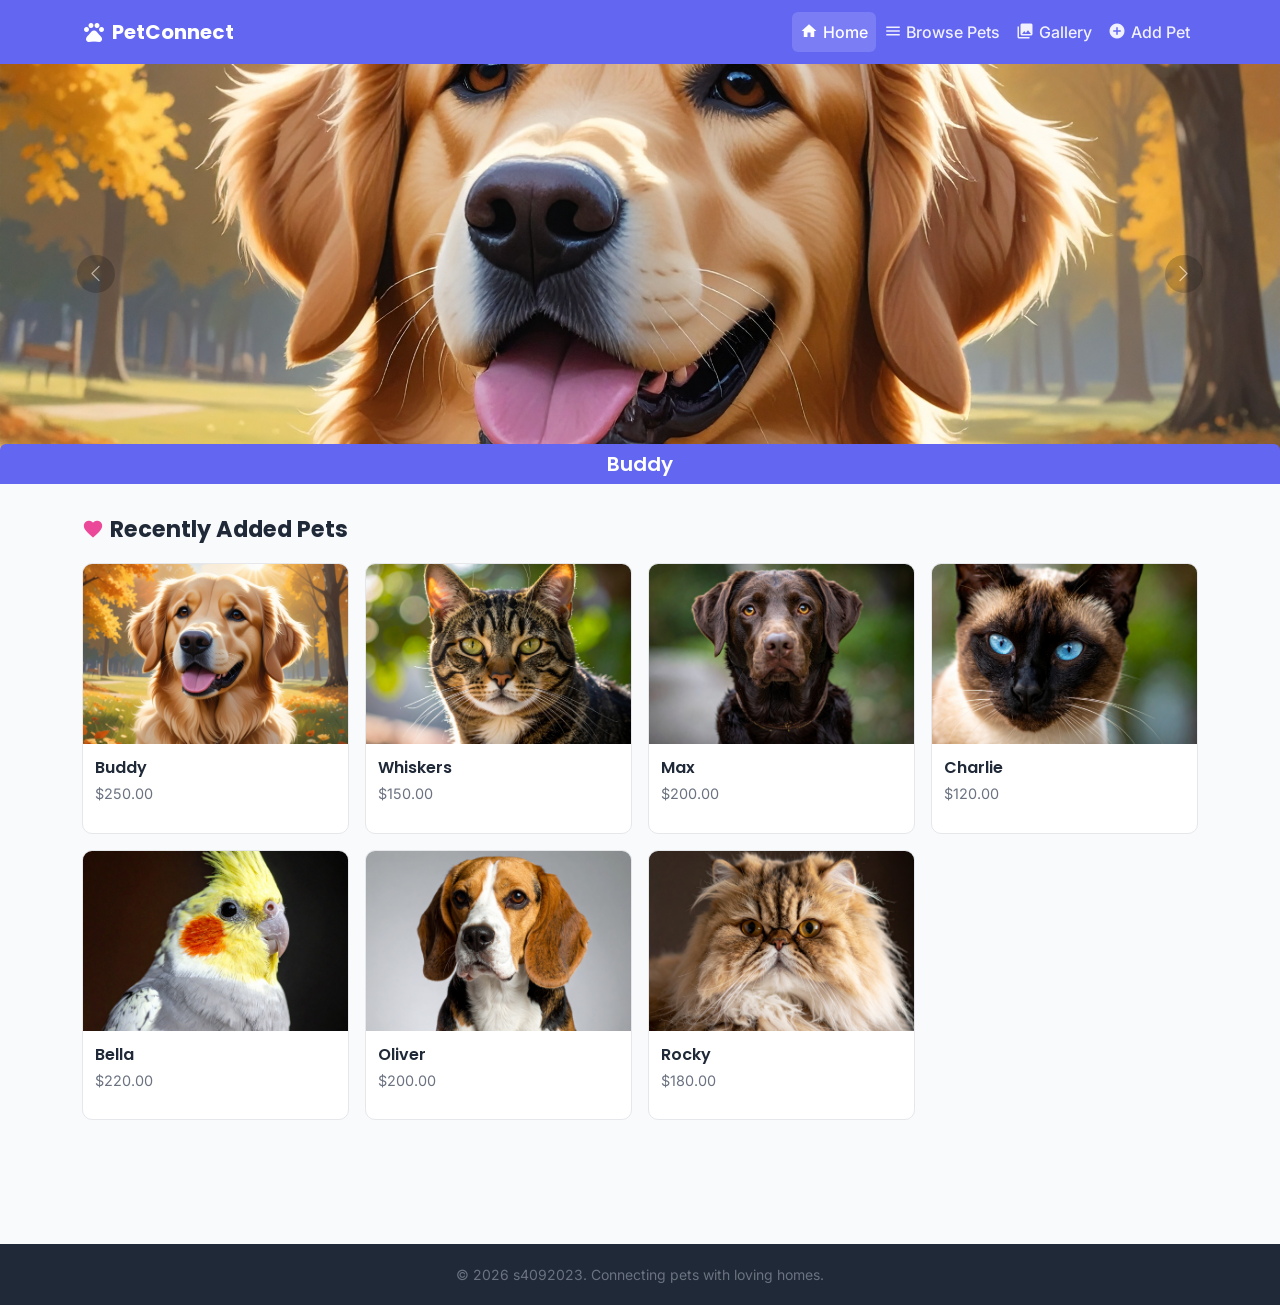
<file: a1/index.html>
<!DOCTYPE html>
<html lang="en">
<head>
    <meta charset="UTF-8">
    <meta name="viewport" content="width=device-width, initial-scale=1.0">
    <title>Home — PetConnect</title>
    <link rel="preconnect" href="https://fonts.googleapis.com">
    <link rel="preconnect" href="https://fonts.gstatic.com" crossorigin>
    <link href="https://fonts.googleapis.com/css2?family=Inter:wght@400;500;600;700&family=Poppins:wght@400;500;600;700;800&display=swap" rel="stylesheet">
    <link href="https://fonts.googleapis.com/icon?family=Material+Icons" rel="stylesheet">
    <link href="https://cdn.jsdelivr.net/npm/bootstrap@5.3.3/dist/css/bootstrap.min.css" rel="stylesheet">
    <link rel="stylesheet" href="assets/css/styles.css">
</head>
<body>

    <header>
        <nav class="navbar navbar-expand-lg" aria-label="Main navigation">
            <div class="container">
                <a class="navbar-brand" href="index.html">
                    <span class="material-icons">pets</span>
                    PetConnect
                </a>
                <button class="navbar-toggler" type="button"
                        data-bs-toggle="collapse"
                        data-bs-target="#mainNav"
                        aria-controls="mainNav"
                        aria-expanded="false"
                        aria-label="Toggle navigation">
                    <span class="navbar-toggler-icon"></span>
                </button>
                <div class="collapse navbar-collapse" id="mainNav">
                    <ul class="navbar-nav ms-auto">
                        <li class="nav-item">
                            <a class="nav-link active" href="index.html" aria-current="page">
                                <span class="material-icons">home</span> Home
                            </a>
                        </li>
                        <li class="nav-item">
                            <a class="nav-link" href="pets.html">
                                <span class="material-icons">menu</span> Browse Pets
                            </a>
                        </li>
                        <li class="nav-item">
                            <a class="nav-link" href="gallery.html">
                                <span class="material-icons">photo_library</span> Gallery
                            </a>
                        </li>
                        <li class="nav-item">
                            <a class="nav-link" href="add.html">
                                <span class="material-icons">add_circle</span> Add Pet
                            </a>
                        </li>
                    </ul>
                </div>
            </div>
        </nav>
    </header>

    <main>

        <div id="petCarousel" class="carousel slide" data-bs-ride="carousel">
            <div class="carousel-inner">

                <div class="carousel-item active">
                    <img src="assets/images/pets/buddy.jpg" alt="Buddy the Golden Retriever">
                    <div class="carousel-caption">
                        <h5>Buddy</h5>
                    </div>
                </div>

                <div class="carousel-item">
                    <img src="assets/images/pets/whiskers.jpg" alt="Whiskers the Cat">
                    <div class="carousel-caption">
                        <h5>Whiskers</h5>
                    </div>
                </div>

                <div class="carousel-item">
                    <img src="assets/images/pets/max.jpg" alt="Max the Labrador">
                    <div class="carousel-caption">
                        <h5>Max</h5>
                    </div>
                </div>

                <div class="carousel-item">
                    <img src="assets/images/pets/charlie.jpg" alt="Charlie the Cockatiel">
                    <div class="carousel-caption">
                        <h5>Charlie</h5>
                    </div>
                </div>

            </div>

            <button class="carousel-control-prev" type="button" data-bs-target="#petCarousel" data-bs-slide="prev">
                <span class="carousel-control-prev-icon" aria-hidden="true"></span>
                <span class="visually-hidden">Previous</span>
            </button>
            <button class="carousel-control-next" type="button" data-bs-target="#petCarousel" data-bs-slide="next">
                <span class="carousel-control-next-icon" aria-hidden="true"></span>
                <span class="visually-hidden">Next</span>
            </button>
        </div>

        <div class="main-content">
            <div class="container">

                <h2 class="section-heading">
                    <span class="material-icons">favorite</span>
                    Recently Added Pets
                </h2>

                <div class="row row-cols-2 row-cols-sm-2 row-cols-md-3 row-cols-lg-4 g-3">

                    <div class="col">
                        <div class="pet-card">
                            <img src="assets/images/pets/buddy.jpg" alt="Buddy">
                            <div class="card-body">
                                <p class="pet-name">Buddy</p>
                                <p class="pet-fee">$250.00</p>
                            </div>
                        </div>
                    </div>

                    <div class="col">
                        <div class="pet-card">
                            <img src="assets/images/pets/whiskers.jpg" alt="Whiskers">
                            <div class="card-body">
                                <p class="pet-name">Whiskers</p>
                                <p class="pet-fee">$150.00</p>
                            </div>
                        </div>
                    </div>

                    <div class="col">
                        <div class="pet-card">
                            <img src="assets/images/pets/max.jpg" alt="Max">
                            <div class="card-body">
                                <p class="pet-name">Max</p>
                                <p class="pet-fee">$200.00</p>
                            </div>
                        </div>
                    </div>

                    <div class="col">
                        <div class="pet-card">
                            <img src="assets/images/pets/charlie.jpg" alt="Charlie">
                            <div class="card-body">
                                <p class="pet-name">Charlie</p>
                                <p class="pet-fee">$120.00</p>
                            </div>
                        </div>
                    </div>

                    <div class="col">
                        <div class="pet-card">
                            <img src="assets/images/pets/bella.jpg" alt="Bella">
                            <div class="card-body">
                                <p class="pet-name">Bella</p>
                                <p class="pet-fee">$220.00</p>
                            </div>
                        </div>
                    </div>

                    <div class="col">
                        <div class="pet-card">
                            <img src="assets/images/pets/oliver.jpg" alt="Oliver">
                            <div class="card-body">
                                <p class="pet-name">Oliver</p>
                                <p class="pet-fee">$200.00</p>
                            </div>
                        </div>
                    </div>

                    <div class="col">
                        <div class="pet-card">
                            <img src="assets/images/pets/rocky.jpg" alt="Rocky">
                            <div class="card-body">
                                <p class="pet-name">Rocky</p>
                                <p class="pet-fee">$180.00</p>
                            </div>
                        </div>
                    </div>

                </div>
            </div>
        </div>

    </main>

    <footer>
        <div class="container">
            <p class="mb-0">&copy; 2026 s4092023. Connecting pets with loving homes.</p>
        </div>
    </footer>

    <script src="https://cdn.jsdelivr.net/npm/bootstrap@5.3.3/dist/js/bootstrap.bundle.min.js"></script>
    <script src="assets/js/scripts.js"></script>

</body>
</html>
</file>
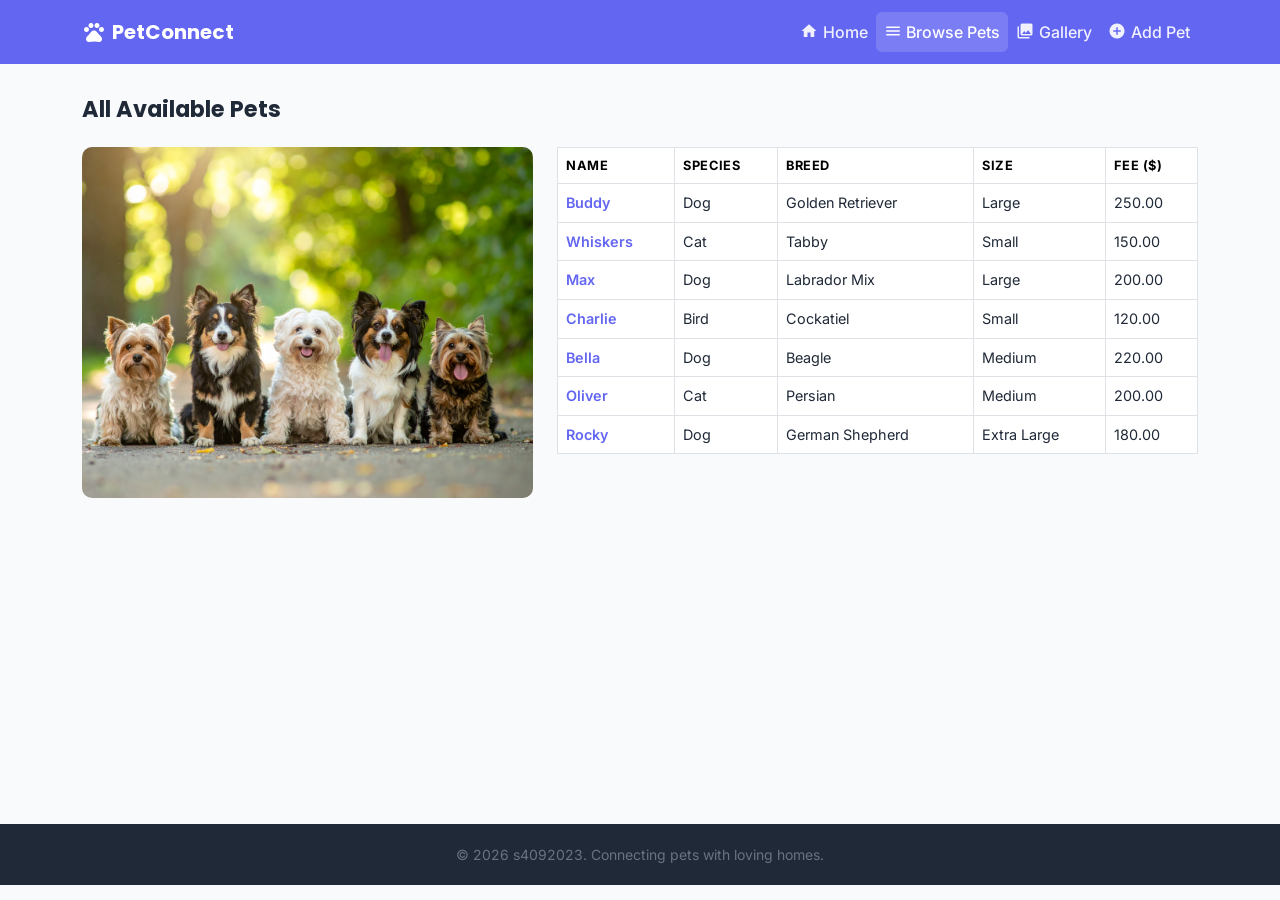
<file: a1/pets.html>
<!DOCTYPE html>
<html lang="en">
<head>
    <meta charset="UTF-8">
    <meta name="viewport" content="width=device-width, initial-scale=1.0">
    <title>Browse Pets — PetConnect</title>
    <link rel="preconnect" href="https://fonts.googleapis.com">
    <link rel="preconnect" href="https://fonts.gstatic.com" crossorigin>
    <link href="https://fonts.googleapis.com/css2?family=Inter:wght@400;500;600;700&family=Poppins:wght@400;500;600;700;800&display=swap" rel="stylesheet">
    <link href="https://fonts.googleapis.com/icon?family=Material+Icons" rel="stylesheet">
    <link href="https://cdn.jsdelivr.net/npm/bootstrap@5.3.3/dist/css/bootstrap.min.css" rel="stylesheet">
    <link rel="stylesheet" href="assets/css/styles.css">
</head>
<body>

    <header>
        <nav class="navbar navbar-expand-lg" aria-label="Main navigation">
            <div class="container">
                <a class="navbar-brand" href="index.html">
                    <span class="material-icons">pets</span>
                    PetConnect
                </a>
                <button class="navbar-toggler" type="button"
                        data-bs-toggle="collapse"
                        data-bs-target="#mainNav"
                        aria-controls="mainNav"
                        aria-expanded="false"
                        aria-label="Toggle navigation">
                    <span class="navbar-toggler-icon"></span>
                </button>
                <div class="collapse navbar-collapse" id="mainNav">
                    <ul class="navbar-nav ms-auto">
                        <li class="nav-item">
                            <a class="nav-link" href="index.html">
                                <span class="material-icons">home</span> Home
                            </a>
                        </li>
                        <li class="nav-item">
                            <a class="nav-link active" href="pets.html" aria-current="page">
                                <span class="material-icons">menu</span> Browse Pets
                            </a>
                        </li>
                        <li class="nav-item">
                            <a class="nav-link" href="gallery.html">
                                <span class="material-icons">photo_library</span> Gallery
                            </a>
                        </li>
                        <li class="nav-item">
                            <a class="nav-link" href="add.html">
                                <span class="material-icons">add_circle</span> Add Pet
                            </a>
                        </li>
                    </ul>
                </div>
            </div>
        </nav>
    </header>

    <main class="main-content">
        <div class="container">

            <h2 class="section-heading mb-4">All Available Pets</h2>

            <div class="row g-4 align-items-start">

                <div class="col-12 col-md-5">
                    <img src="assets/images/banner.jpg" alt="Pets waiting for adoption" class="banner-img">
                </div>

                <div class="col-12 col-md-7">
                    <table class="table table-bordered pets-table">
                        <thead>
                            <tr>
                                <th>Name</th>
                                <th>Species</th>
                                <th>Breed</th>
                                <th>Size</th>
                                <th>Fee ($)</th>
                            </tr>
                        </thead>
                        <tbody>
                            <tr>
                                <td><a href="#" class="pet-link">Buddy</a></td>
                                <td>Dog</td>
                                <td>Golden Retriever</td>
                                <td>Large</td>
                                <td>250.00</td>
                            </tr>
                            <tr>
                                <td><a href="#" class="pet-link">Whiskers</a></td>
                                <td>Cat</td>
                                <td>Tabby</td>
                                <td>Small</td>
                                <td>150.00</td>
                            </tr>
                            <tr>
                                <td><a href="#" class="pet-link">Max</a></td>
                                <td>Dog</td>
                                <td>Labrador Mix</td>
                                <td>Large</td>
                                <td>200.00</td>
                            </tr>
                            <tr>
                                <td><a href="#" class="pet-link">Charlie</a></td>
                                <td>Bird</td>
                                <td>Cockatiel</td>
                                <td>Small</td>
                                <td>120.00</td>
                            </tr>
                            <tr>
                                <td><a href="#" class="pet-link">Bella</a></td>
                                <td>Dog</td>
                                <td>Beagle</td>
                                <td>Medium</td>
                                <td>220.00</td>
                            </tr>
                            <tr>
                                <td><a href="#" class="pet-link">Oliver</a></td>
                                <td>Cat</td>
                                <td>Persian</td>
                                <td>Medium</td>
                                <td>200.00</td>
                            </tr>
                            <tr>
                                <td><a href="#" class="pet-link">Rocky</a></td>
                                <td>Dog</td>
                                <td>German Shepherd</td>
                                <td>Extra Large</td>
                                <td>180.00</td>
                            </tr>
                        </tbody>
                    </table>
                </div>

            </div>
        </div>
    </main>

    <footer>
        <div class="container">
            <p class="mb-0">&copy; 2026 s4092023. Connecting pets with loving homes.</p>
        </div>
    </footer>

    <script src="https://cdn.jsdelivr.net/npm/bootstrap@5.3.3/dist/js/bootstrap.bundle.min.js"></script>
    <script src="assets/js/scripts.js"></script>

</body>
</html>
</file>
<file: a1/assets/css/styles.css>
:root {
    --primary:        #6366f1;
    --primary-dark:   #4f46e5;
    --primary-light:  #818cf8;
    --secondary:      #ec4899;
    --secondary-dark: #db2777;
    --accent-orange:  #f59e0b;
    --accent-green:   #10b981;
    --accent-purple:  #8b5cf6;
    --text-dark:      #1f2937;
    --text-light:     #6b7280;
    --bg-light:       #f9fafb;
    --bg-white:       #ffffff;
    --border-color:   #e5e7eb;
}

*,
*::before,
*::after {
    box-sizing: border-box;
}

body {
    font-family: 'Inter', sans-serif;
    color: var(--text-dark);
    background-color: var(--bg-light);
    margin: 0;
    padding: 0;
}

h1, h2, h3, h4, h5, h6 {
    font-family: 'Poppins', sans-serif;
    font-weight: 700;
    color: var(--text-dark);
}

.navbar {
    background-color: var(--primary) !important;
    padding-top: 0.75rem;
    padding-bottom: 0.75rem;
}

.navbar-brand {
    font-family: 'Poppins', sans-serif;
    font-weight: 700;
    font-size: 1.25rem;
    color: var(--bg-white) !important;
    display: flex;
    align-items: center;
    gap: 0.4rem;
}

.navbar-brand .material-icons {
    font-size: 1.5rem;
    color: var(--bg-white);
}

.navbar-nav .nav-link {
    font-family: 'Inter', sans-serif;
    font-weight: 500;
    color: rgba(255, 255, 255, 0.9) !important;
    display: flex;
    align-items: center;
    gap: 0.3rem;
    padding-left: 0.9rem;
    padding-right: 0.9rem;
    transition: color 0.2s;
}

.navbar-nav .nav-link:hover,
.navbar-nav .nav-link.active {
    color: var(--bg-white) !important;
    background-color: rgba(255, 255, 255, 0.15);
    border-radius: 6px;
}

.navbar-nav .nav-link .material-icons {
    font-size: 1.1rem;
}

.navbar-toggler {
    border-color: rgba(255, 255, 255, 0.5);
}

.navbar-toggler-icon {
    background-image: url("data:image/svg+xml,%3csvg xmlns='http://www.w3.org/2000/svg' viewBox='0 0 30 30'%3e%3cpath stroke='rgba%28255, 255, 255, 0.9%29' stroke-linecap='round' stroke-miterlimit='10' stroke-width='2' d='M4 7h22M4 15h22M4 23h22'/%3e%3c/svg%3e");
}

footer {
    background-color: var(--text-dark);
    color: var(--text-light);
    font-family: 'Inter', sans-serif;
    font-size: 0.875rem;
    padding: 1.25rem 0;
    text-align: center;
}

.main-content {
    padding: 2rem 0;
    min-height: calc(100vh - 140px);
}

#petCarousel .carousel-inner img {
    width: 100%;
    height: 420px;
    object-fit: cover;
}

.carousel-caption {
    background-color: var(--primary);
    padding: 0.5rem 1.5rem;
    border-radius: 6px 6px 0 0;
    bottom: 0;
    left: 0;
    right: 0;
}

.carousel-caption h5 {
    font-family: 'Poppins', sans-serif;
    font-weight: 600;
    color: var(--bg-white);
    margin: 0;
}

.carousel-control-prev-icon,
.carousel-control-next-icon {
    background-color: rgba(0, 0, 0, 0.4);
    border-radius: 50%;
    padding: 1.2rem;
    background-size: 50%;
}

.section-heading {
    font-family: 'Poppins', sans-serif;
    font-weight: 700;
    font-size: 1.4rem;
    color: var(--text-dark);
    margin-bottom: 1.25rem;
    display: flex;
    align-items: center;
    gap: 0.4rem;
}

.section-heading .material-icons {
    color: var(--secondary);
    font-size: 1.4rem;
}

.pet-card {
    border: 1px solid var(--border-color);
    border-radius: 10px;
    overflow: hidden;
    background-color: var(--bg-white);
    transition: transform 0.2s, box-shadow 0.2s;
    cursor: pointer;
}

.pet-card:hover {
    transform: translateY(-4px);
    box-shadow: 0 8px 24px rgba(99, 102, 241, 0.15);
}

.pet-card img {
    width: 100%;
    height: 180px;
    object-fit: cover;
}

.pet-card .card-body {
    padding: 0.75rem;
}

.pet-card .pet-name {
    font-family: 'Poppins', sans-serif;
    font-weight: 600;
    font-size: 1rem;
    color: var(--text-dark);
    margin-bottom: 0.2rem;
}

.pet-card .pet-fee {
    font-family: 'Inter', sans-serif;
    font-size: 0.9rem;
    color: var(--text-light);
}

.badge-species {
    background-color: var(--primary);
    color: var(--bg-white);
    font-family: 'Inter', sans-serif;
    font-size: 0.7rem;
    font-weight: 600;
    padding: 0.2rem 0.6rem;
    border-radius: 20px;
}

.badge-status-available {
    background-color: var(--accent-green);
    color: var(--bg-white);
    font-family: 'Inter', sans-serif;
    font-size: 0.7rem;
    font-weight: 600;
    padding: 0.2rem 0.6rem;
    border-radius: 20px;
}

.badge-status-pending {
    background-color: var(--secondary);
    color: var(--bg-white);
    font-family: 'Inter', sans-serif;
    font-size: 0.7rem;
    font-weight: 600;
    padding: 0.2rem 0.6rem;
    border-radius: 20px;
}

.badge-status-adopted {
    background-color: var(--text-light);
    color: var(--bg-white);
    font-family: 'Inter', sans-serif;
    font-size: 0.7rem;
    font-weight: 600;
    padding: 0.2rem 0.6rem;
    border-radius: 20px;
}

.filter-label {
    font-family: 'Inter', sans-serif;
    font-size: 0.8rem;
    color: var(--text-light);
    margin-bottom: 0.25rem;
}

#statusFilter {
    font-family: 'Inter', sans-serif;
    font-size: 0.875rem;
    border: 1px solid var(--border-color);
    border-radius: 6px;
    padding: 0.4rem 0.75rem;
    color: var(--text-dark);
    min-width: 140px;
}

.pets-table {
    font-family: 'Inter', sans-serif;
    font-size: 0.9rem;
}

.pets-table thead {
    background-color: var(--primary);
    color: var(--bg-white);
    font-weight: 600;
    font-size: 0.8rem;
    letter-spacing: 0.04em;
    text-transform: uppercase;
}

.pets-table tbody tr:hover {
    background-color: rgba(99, 102, 241, 0.05);
}

.pets-table tbody td {
    vertical-align: middle;
    color: var(--text-dark);
}

.pets-table .pet-link {
    color: var(--primary);
    font-weight: 600;
    text-decoration: none;
}

.pets-table .pet-link:hover {
    text-decoration: underline;
}

.banner-img {
    width: 100%;
    height: 100%;
    min-height: 320px;
    object-fit: cover;
    border-radius: 10px;
}

.form-section-title {
    font-family: 'Poppins', sans-serif;
    font-weight: 700;
    font-size: 1.5rem;
    color: var(--primary);
    margin-bottom: 1.5rem;
    display: flex;
    align-items: center;
    gap: 0.4rem;
}

.form-section-title .material-icons {
    font-size: 1.6rem;
}

.form-label {
    font-family: 'Inter', sans-serif;
    font-weight: 600;
    font-size: 0.875rem;
    color: var(--text-dark);
    margin-bottom: 0.3rem;
}

.form-control,
.form-select {
    font-family: 'Inter', sans-serif;
    font-size: 0.9rem;
    border: 1px solid var(--border-color);
    border-radius: 6px;
    color: var(--text-dark);
}

.form-control:focus,
.form-select:focus {
    border-color: var(--primary);
    box-shadow: 0 0 0 3px rgba(99, 102, 241, 0.15);
    outline: none;
}

#imagePreview {
    max-width: 200px;
    max-height: 200px;
    border-radius: 8px;
    border: 2px solid var(--border-color);
    display: none;
    margin-top: 0.75rem;
}

#imageValidationMsg {
    font-family: 'Inter', sans-serif;
    font-size: 0.8rem;
    margin-top: 0.4rem;
}

.btn-primary-custom {
    background-color: var(--primary);
    border: none;
    color: var(--bg-white);
    font-family: 'Inter', sans-serif;
    font-weight: 600;
    padding: 0.5rem 1.25rem;
    border-radius: 6px;
    display: inline-flex;
    align-items: center;
    gap: 0.3rem;
    transition: background-color 0.2s;
}

.btn-primary-custom:hover {
    background-color: var(--primary-dark);
    color: var(--bg-white);
}

.btn-secondary-custom {
    background-color: var(--secondary);
    border: none;
    color: var(--bg-white);
    font-family: 'Inter', sans-serif;
    font-weight: 600;
    padding: 0.5rem 1.25rem;
    border-radius: 6px;
    display: inline-flex;
    align-items: center;
    gap: 0.3rem;
    transition: background-color 0.2s;
}

.btn-secondary-custom:hover {
    background-color: var(--secondary-dark);
    color: var(--bg-white);
}

.modal-header {
    background-color: var(--primary);
    color: var(--bg-white);
    font-family: 'Poppins', sans-serif;
    font-weight: 600;
}

.modal-header .btn-close {
    filter: invert(1);
}

#modalPetImage {
    width: 100%;
    max-height: 500px;
    object-fit: contain;
    border-radius: 6px;
}
</file>
